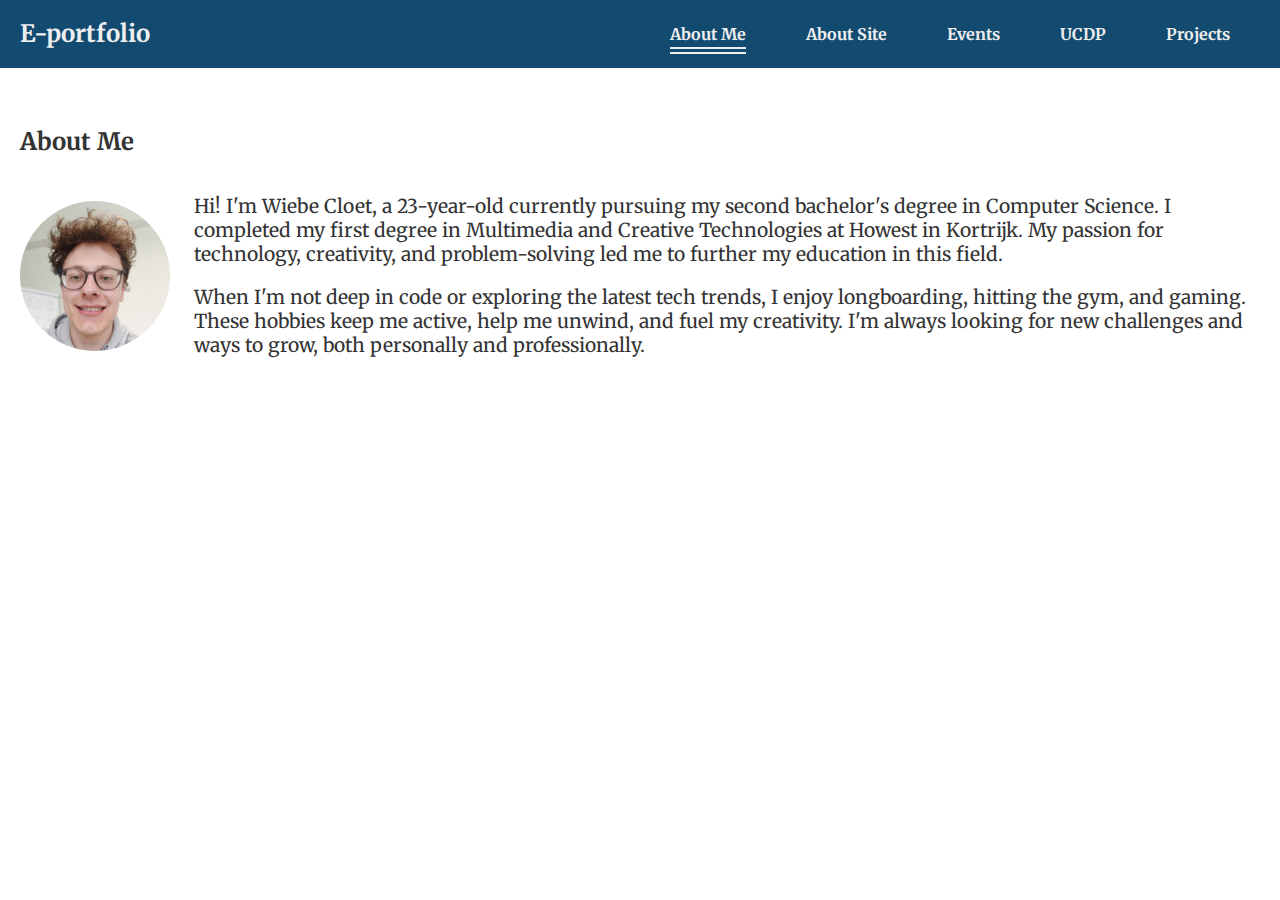
<file: about-me.html>
<!DOCTYPE html>
<html lang="en">
<head>
    <meta charset="UTF-8">
    <meta name="viewport" content="width=device-width, initial-scale=1.0">
    <title>E-portfolio</title>
    <link rel="stylesheet" href="css/normalize.css" />
    <link rel="stylesheet" href="css/screen.css" />
    <link rel="preconnect" href="https://fonts.googleapis.com">
    <link rel="preconnect" href="https://fonts.gstatic.com" crossorigin>
    <link href="https://fonts.googleapis.com/css2?family=Bebas+Neue&display=swap" rel="stylesheet">
    <link rel="preconnect" href="https://fonts.googleapis.com">
    <link rel="preconnect" href="https://fonts.gstatic.com" crossorigin>
    <link href="https://fonts.googleapis.com/css2?family=Bebas+Neue&family=Merriweather:ital,wght@0,300;0,400;0,700;0,900;1,300;1,400;1,700;1,900&display=swap" rel="stylesheet">
</head>
<body>
    <header>
        <div class="header-container">
            <h1 class="site-title">E-portfolio</h1>
            <nav>
                <ul>
                    <li><a href="about-me.html" class="active">About Me</a></li>
                    <li><a href="about-site.html">About Site</a></li>
                    <li><a href="events.html">Events</a></li>
                    <li><a href="ucdp.html">UCDP</a></li>
                    <li><a href="projects.html">Projects</a></li>
                </ul>
            </nav>
        </div>
    </header>
    <main>
        <div class="o-container">
            <section id="about-me">
                <h2>About Me</h2>
                <div class="c-about">
                    <img src="imgs/pfp.jpg" alt="Wiebe Cloet" class="c-about__image" />
                    <div class="c-card__text">
                        <p>Hi! I'm Wiebe Cloet, a 23-year-old currently pursuing my second bachelor's degree in Computer Science. I completed my first degree in Multimedia and Creative Technologies at Howest in Kortrijk. My passion for technology, creativity, and problem-solving led me to further my education in this field.</p>
                        <p>When I'm not deep in code or exploring the latest tech trends, I enjoy longboarding, hitting the gym, and gaming. These hobbies keep me active, help me unwind, and fuel my creativity. I'm always looking for new challenges and ways to grow, both personally and professionally.</p>
                    </div>
                </div>
                
            </section>
        </div>
    </main>
</body>
</html>
</file>
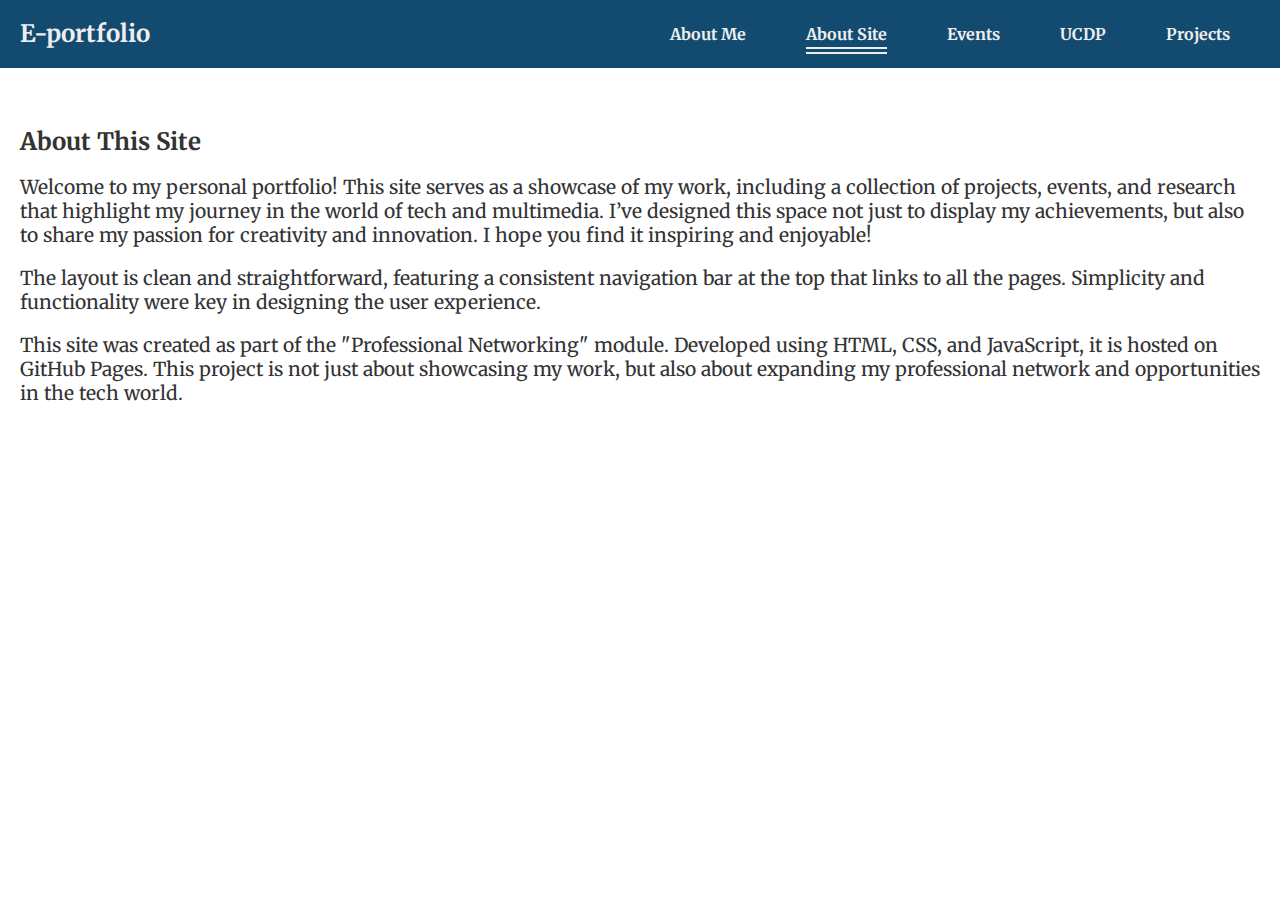
<file: about-site.html>
<!DOCTYPE html>
<html lang="en">
  <head>
    <meta charset="UTF-8" />
    <meta name="viewport" content="width=device-width, initial-scale=1.0" />
    <title>E-portfolio</title>
    <link rel="stylesheet" href="css/normalize.css" />
    <link rel="stylesheet" href="css/screen.css" />
    <link rel="preconnect" href="https://fonts.googleapis.com" />
    <link rel="preconnect" href="https://fonts.gstatic.com" crossorigin />
    <link
      href="https://fonts.googleapis.com/css2?family=Bebas+Neue&display=swap"
      rel="stylesheet"
    />
    <link rel="preconnect" href="https://fonts.googleapis.com" />
    <link rel="preconnect" href="https://fonts.gstatic.com" crossorigin />
    <link
      href="https://fonts.googleapis.com/css2?family=Bebas+Neue&family=Merriweather:ital,wght@0,300;0,400;0,700;0,900;1,300;1,400;1,700;1,900&display=swap"
      rel="stylesheet"
    />
  </head>
  <body>
    <header>
      <div class="header-container">
        <h1 class="site-title">E-portfolio</h1>
        <nav>
          <ul>
            <li><a href="about-me.html">About Me</a></li>
            <li><a href="about-site.html" class="active">About Site</a></li>
            <li><a href="events.html">Events</a></li>
            <li><a href="ucdp.html">UCDP</a></li>
            <li><a href="projects.html">Projects</a></li>
          </ul>
        </nav>
      </div>
    </header>

    <main>
      <div class="o-container">
        <section id="about-site">
          <h2>About This Site</h2>
          <div class="c-card__text">
            <p>
              Welcome to my personal portfolio! This site serves as a showcase
              of my work, including a collection of projects, events, and
              research that highlight my journey in the world of tech and
              multimedia. I’ve designed this space not just to display my
              achievements, but also to share my passion for creativity and
              innovation. I hope you find it inspiring and enjoyable!
            </p>
            <p>
              The layout is clean and straightforward, featuring a consistent
              navigation bar at the top that links to all the pages. Simplicity
              and functionality were key in designing the user experience.
            </p>
            <p>
              This site was created as part of the "Professional Networking"
              module. Developed using HTML, CSS, and JavaScript, it is hosted on
              GitHub Pages. This project is not just about showcasing my work,
              but also about expanding my professional network and opportunities
              in the tech world.
            </p>
          </div>
        </section>
      </div>
    </main>
  </body>
</html>
</file>
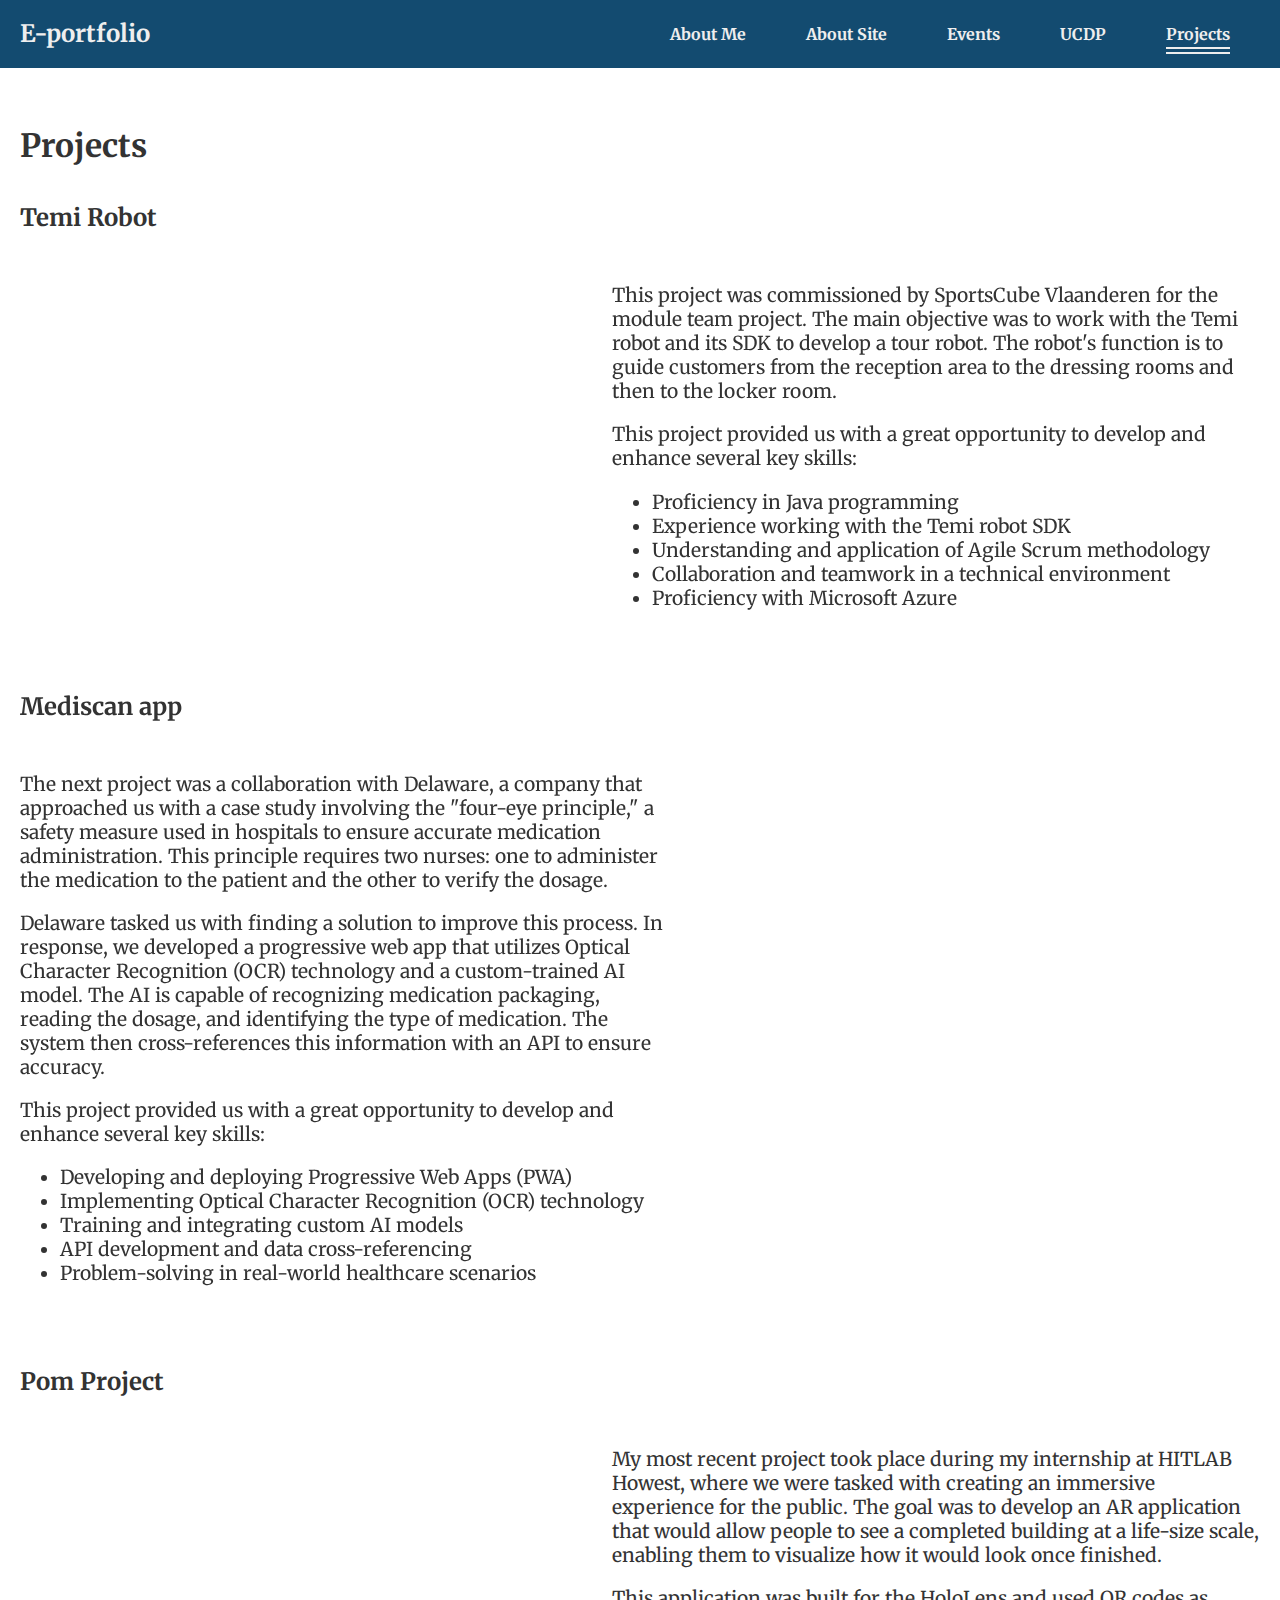
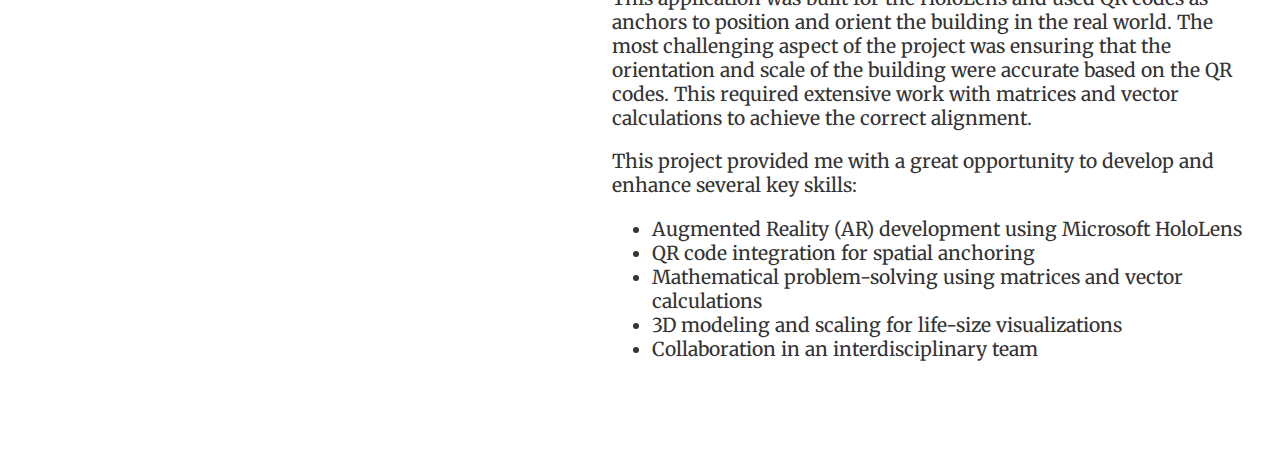
<file: projects.html>
<!DOCTYPE html>
<html lang="en">
  <head>
    <meta charset="UTF-8" />
    <meta name="viewport" content="width=device-width, initial-scale=1.0" />
    <title>E-portfolio</title>
    <link rel="stylesheet" href="css/normalize.css" />
    <link rel="stylesheet" href="css/screen.css" />
    <link rel="preconnect" href="https://fonts.googleapis.com" />
    <link rel="preconnect" href="https://fonts.gstatic.com" crossorigin />
    <link
      href="https://fonts.googleapis.com/css2?family=Bebas+Neue&display=swap"
      rel="stylesheet"
    />
    <link rel="preconnect" href="https://fonts.googleapis.com" />
    <link rel="preconnect" href="https://fonts.gstatic.com" crossorigin />
    <link
      href="https://fonts.googleapis.com/css2?family=Bebas+Neue&family=Merriweather:ital,wght@0,300;0,400;0,700;0,900;1,300;1,400;1,700;1,900&display=swap"
      rel="stylesheet"
    />
  </head>
  <body>
    <header>
      <div class="header-container">
        <h1 class="site-title">E-portfolio</h1>
        <nav>
          <ul>
            <li><a href="about-me.html">About Me</a></li>
            <li><a href="about-site.html">About Site</a></li>
            <li><a href="events.html">Events</a></li>
            <li><a href="ucdp.html">UCDP</a></li>
            <li><a href="projects.html" class="active">Projects</a></li>
          </ul>
        </nav>
      </div>
    </header>
    <main>
      <div class="o-container">
        <section id="projects">
          <h1>Projects</h1>

          <h2>Temi Robot</h2>
          <div class="c-card">
            <div class="c-card__vid">
              <iframe
                width="560"
                height="315"
                src="https://www.youtube.com/embed/wqCBZaaTyvc"
                frameborder="0"
                allow="accelerometer; autoplay; clipboard-write; encrypted-media; gyroscope; picture-in-picture"
                allowfullscreen
                muted
              ></iframe>
            </div>
            <div class="c-card__text">
              <p>
                This project was commissioned by SportsCube Vlaanderen for the
                module team project. The main objective was to work with the
                Temi robot and its SDK to develop a tour robot. The robot's
                function is to guide customers from the reception area to the
                dressing rooms and then to the locker room.
              </p>

              <p>
                This project provided us with a great opportunity to develop and
                enhance several key skills:
              </p>

              <ul>
                <li>Proficiency in Java programming</li>
                <li>Experience working with the Temi robot SDK</li>
                <li>
                  Understanding and application of Agile Scrum methodology
                </li>
                <li>Collaboration and teamwork in a technical environment</li>
                <li>Proficiency with Microsoft Azure</li>
              </ul>
            </div>
          </div>

          <h2>Mediscan app</h2>
          <div class="c-card">
            <div class="c-card__text">
              <p>
                The next project was a collaboration with Delaware, a company
                that approached us with a case study involving the "four-eye
                principle," a safety measure used in hospitals to ensure
                accurate medication administration. This principle requires two
                nurses: one to administer the medication to the patient and the
                other to verify the dosage.
              </p>

              <p>
                Delaware tasked us with finding a solution to improve this
                process. In response, we developed a progressive web app that
                utilizes Optical Character Recognition (OCR) technology and a
                custom-trained AI model. The AI is capable of recognizing
                medication packaging, reading the dosage, and identifying the
                type of medication. The system then cross-references this
                information with an API to ensure accuracy.
              </p>

              <p>
                This project provided us with a great opportunity to develop and
                enhance several key skills:
              </p>

              <ul>
                <li>Developing and deploying Progressive Web Apps (PWA)</li>
                <li>
                  Implementing Optical Character Recognition (OCR) technology
                </li>
                <li>Training and integrating custom AI models</li>
                <li>API development and data cross-referencing</li>
                <li>Problem-solving in real-world healthcare scenarios</li>
              </ul>
            </div>
            <div class="c-card__vid">
              <iframe
                width="560"
                height="315"
                src="https://www.youtube.com/embed/IIF8k1iQgKU"
                frameborder="0"
                allow="accelerometer; autoplay; clipboard-write; encrypted-media; gyroscope; picture-in-picture"
                allowfullscreen
                muted
              ></iframe>
            </div>
          </div>

          <h2>Pom Project</h2>
          <div class="c-card">
            <div class="c-card__vid">
              <iframe
                width="560"
                height="315"
                src="https://www.youtube.com/embed/-zuL98sHPFE"
                frameborder="0"
                allow="accelerometer; autoplay; clipboard-write; encrypted-media; gyroscope; picture-in-picture"
                allowfullscreen
                muted
              ></iframe>
            </div>
            <div class="c-card__text">
              <p>
                My most recent project took place during my internship at HITLAB
                Howest, where we were tasked with creating an immersive
                experience for the public. The goal was to develop an AR
                application that would allow people to see a completed building
                at a life-size scale, enabling them to visualize how it would
                look once finished.
              </p>

              <p>
                This application was built for the HoloLens and used QR codes as
                anchors to position and orient the building in the real world.
                The most challenging aspect of the project was ensuring that the
                orientation and scale of the building were accurate based on the
                QR codes. This required extensive work with matrices and vector
                calculations to achieve the correct alignment.
              </p>

              <p>
                This project provided me with a great opportunity to develop and
                enhance several key skills:
              </p>

              <ul>
                <li>
                  Augmented Reality (AR) development using Microsoft HoloLens
                </li>
                <li>QR code integration for spatial anchoring</li>
                <li>
                  Mathematical problem-solving using matrices and vector
                  calculations
                </li>
                <li>3D modeling and scaling for life-size visualizations</li>
                <li>Collaboration in an interdisciplinary team</li>
              </ul>
            </div>
          </div>
        </section>
      </div>
    </main>
  </body>
</html>
</file>
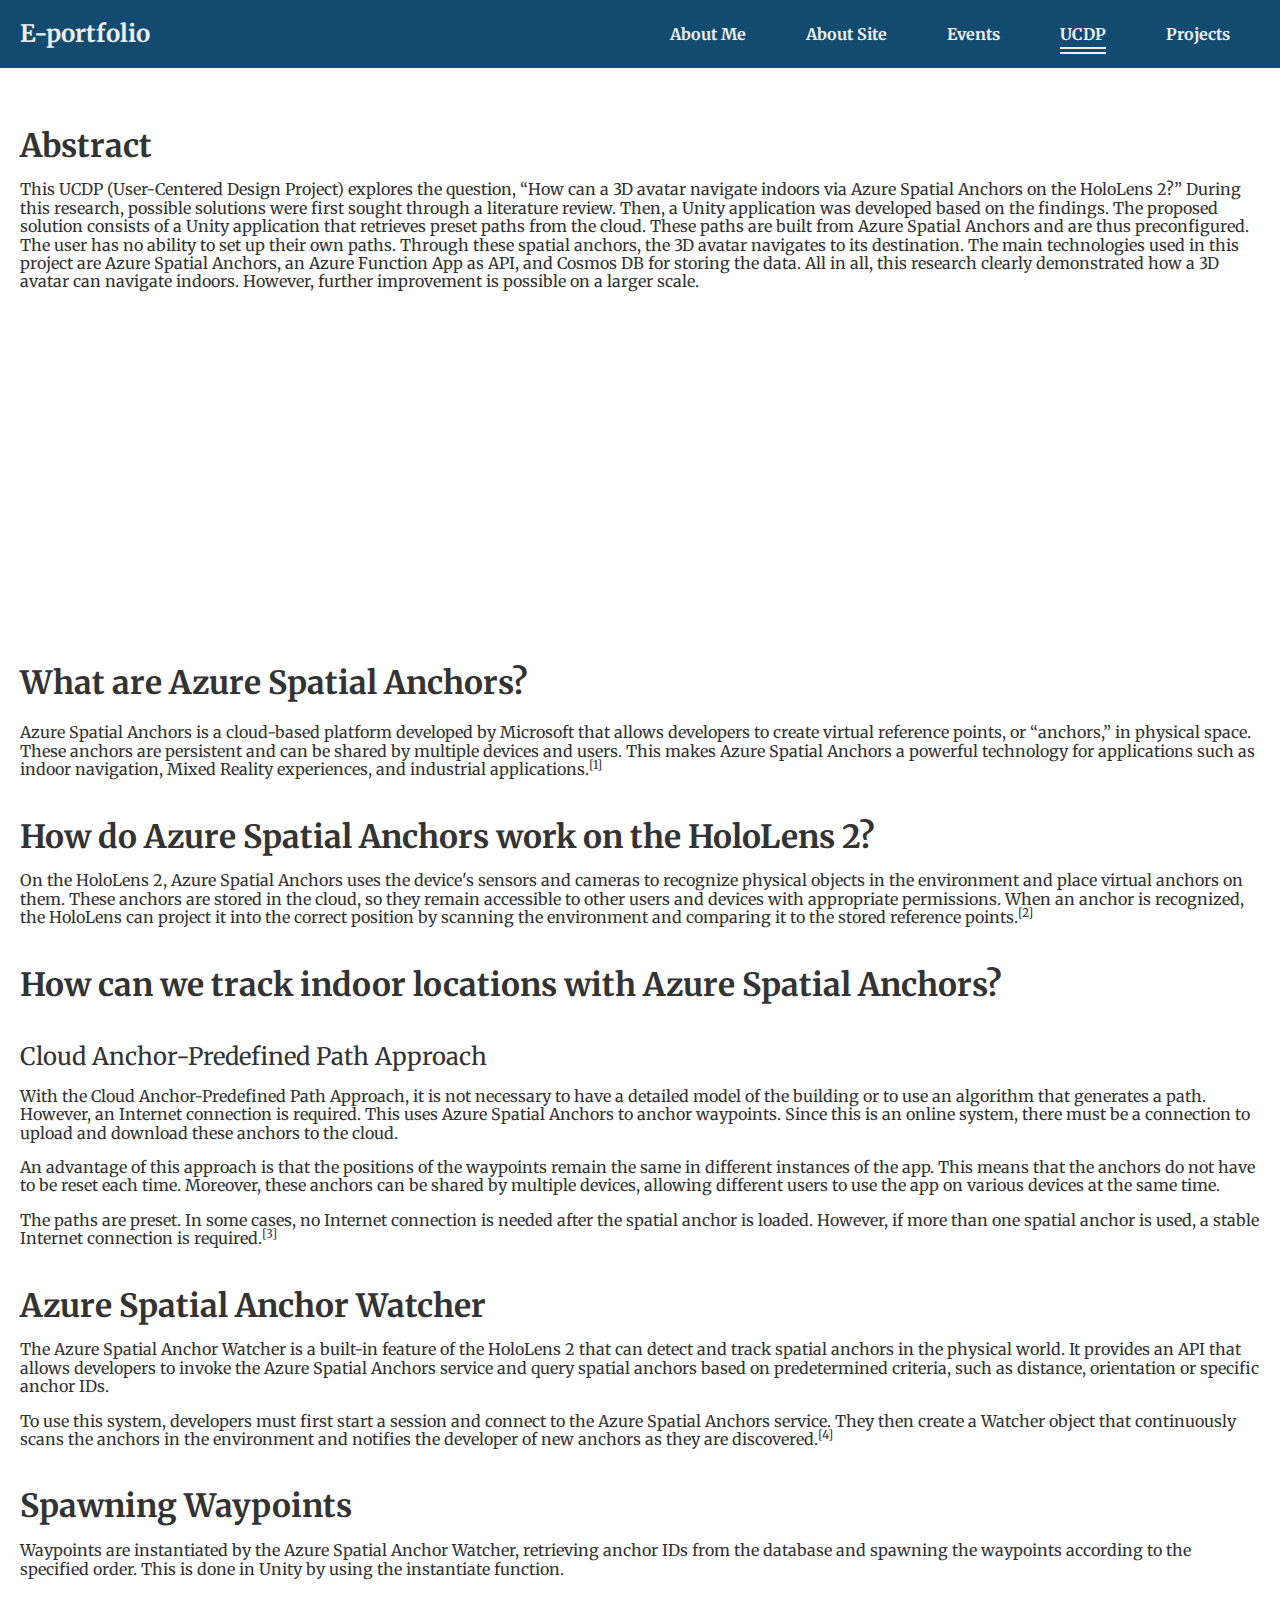
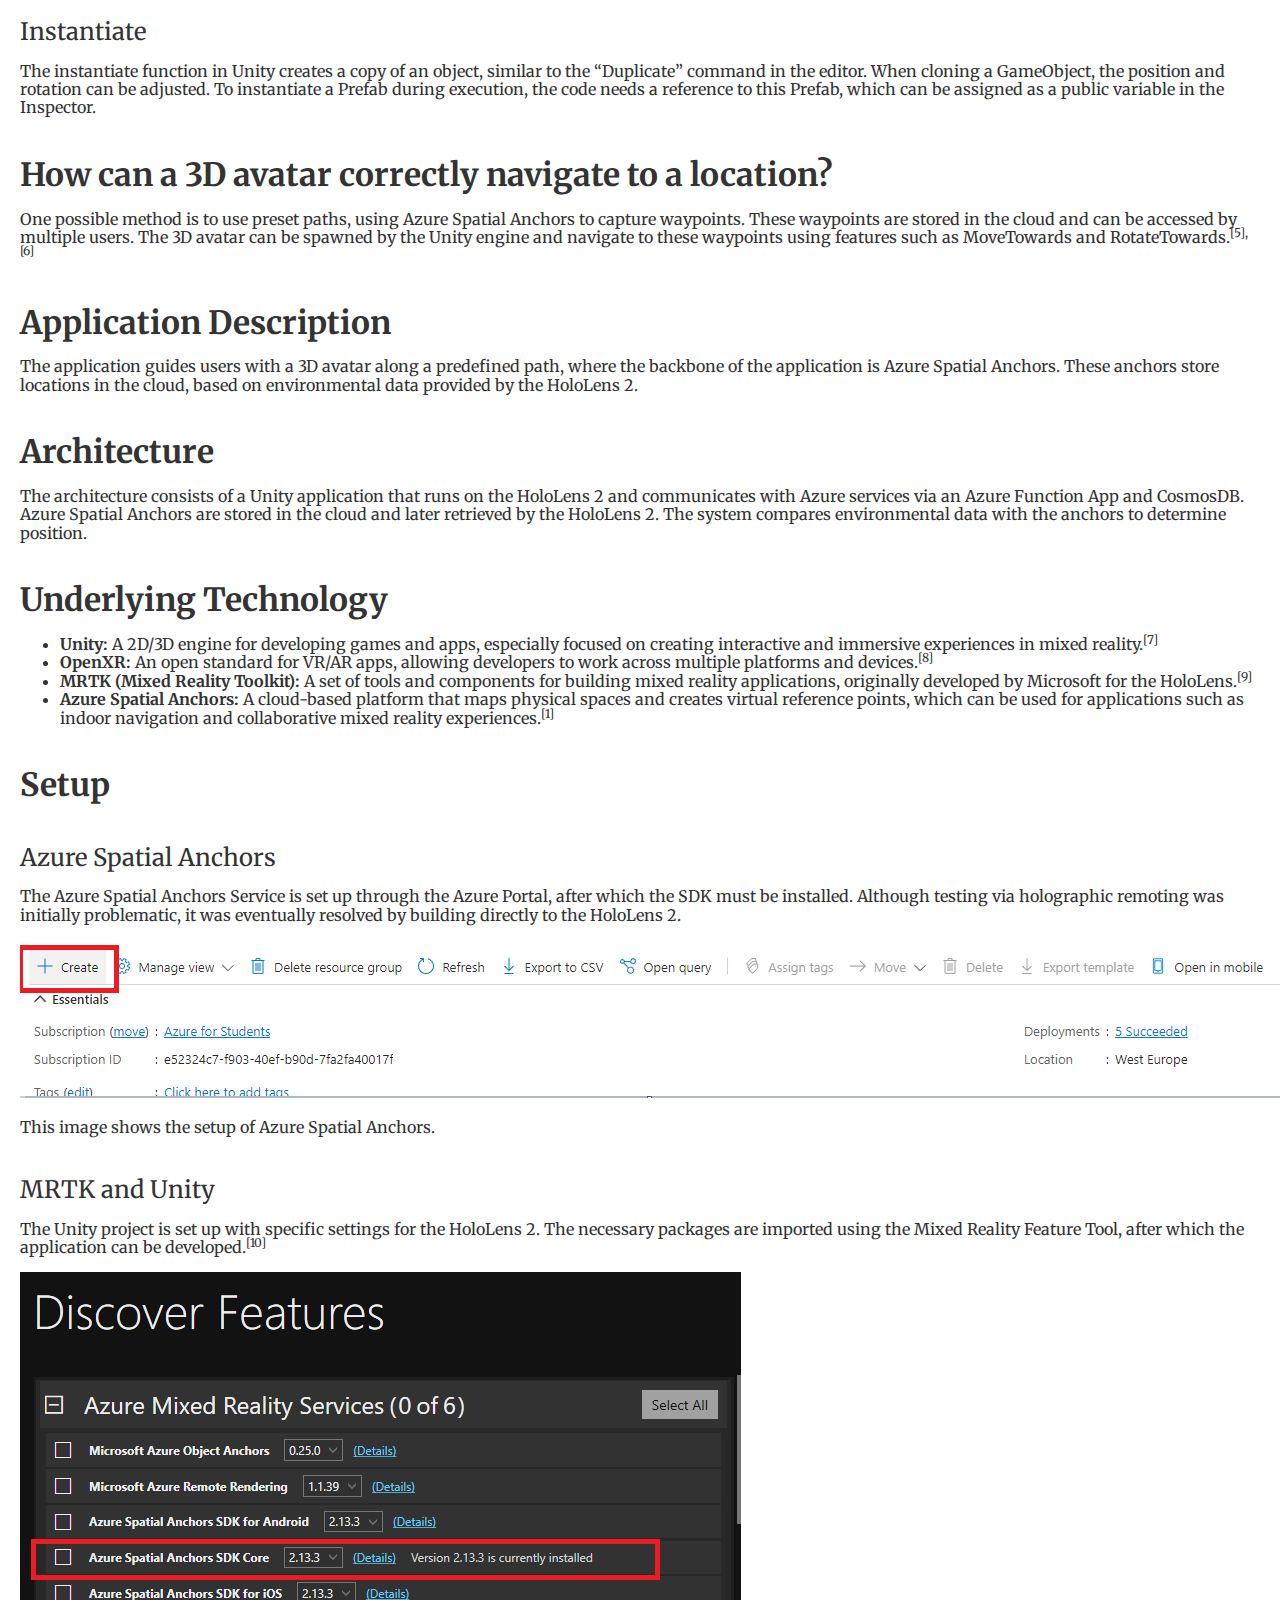
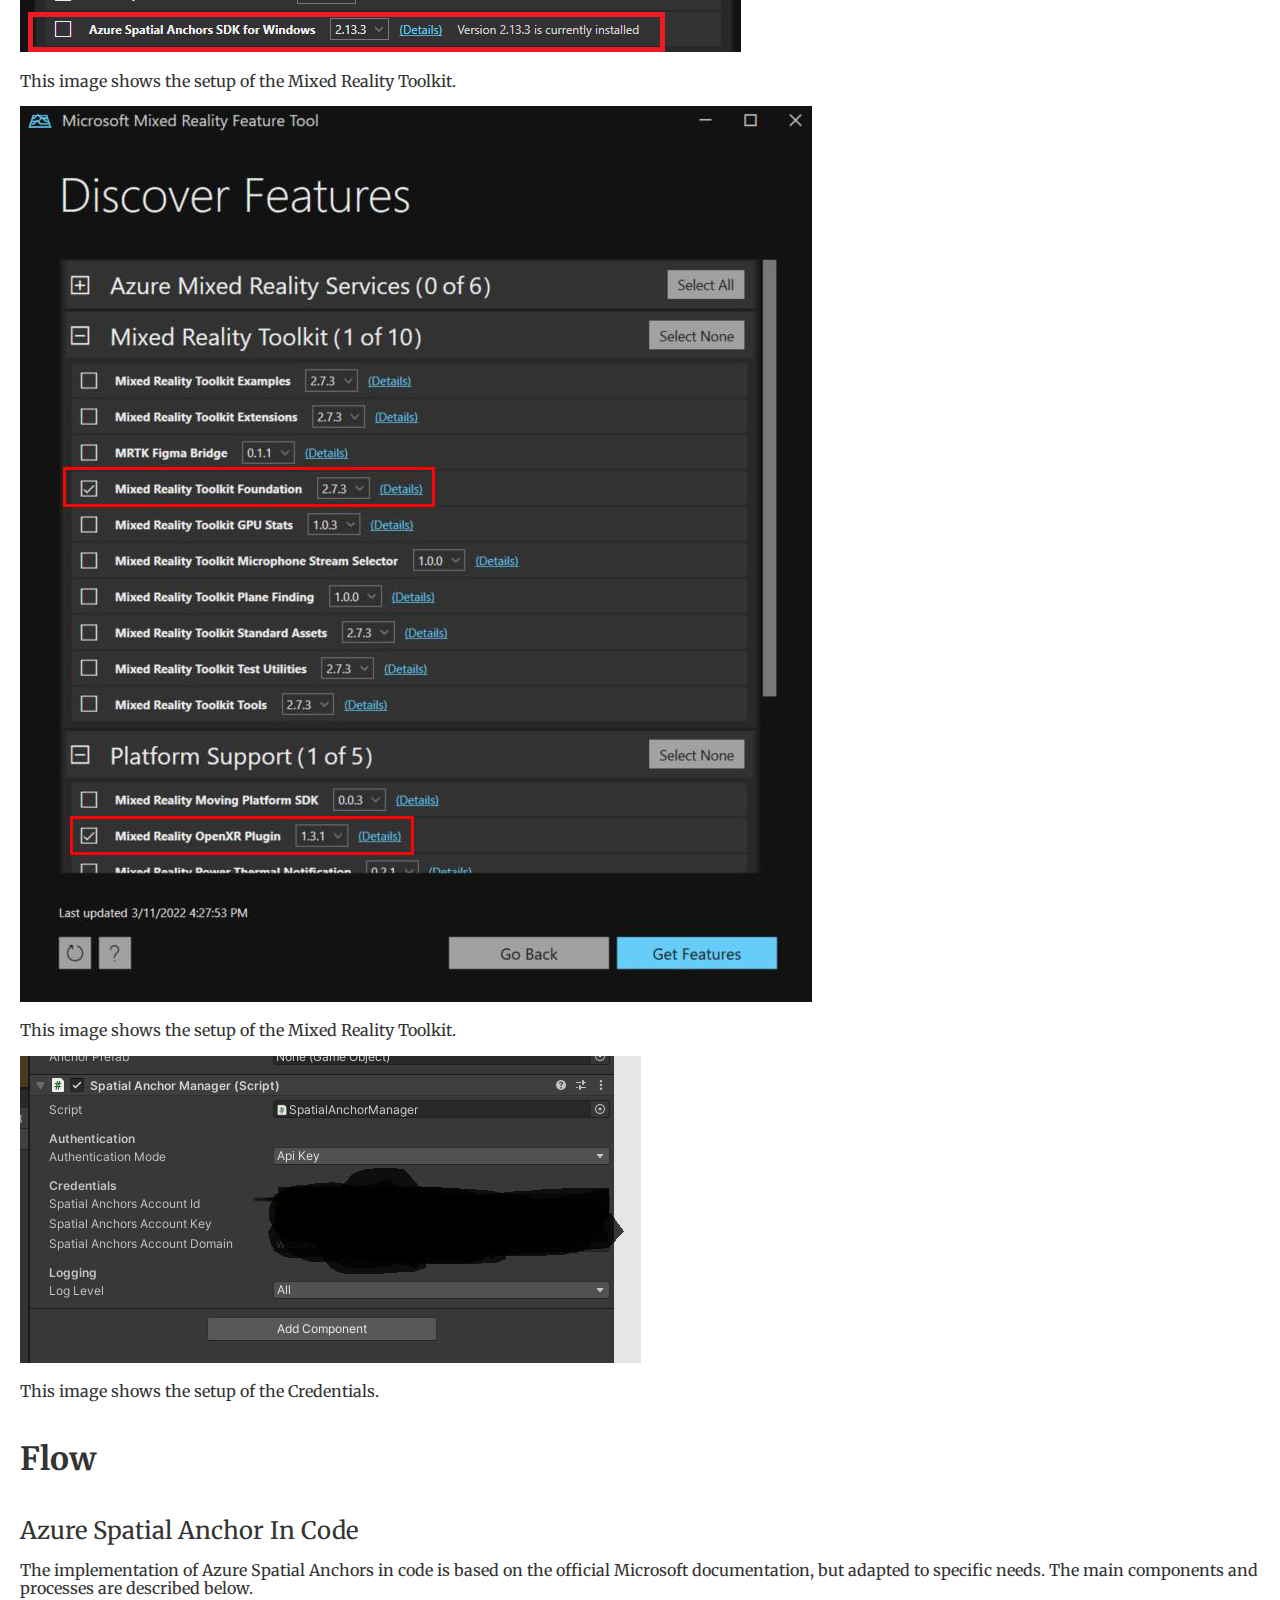
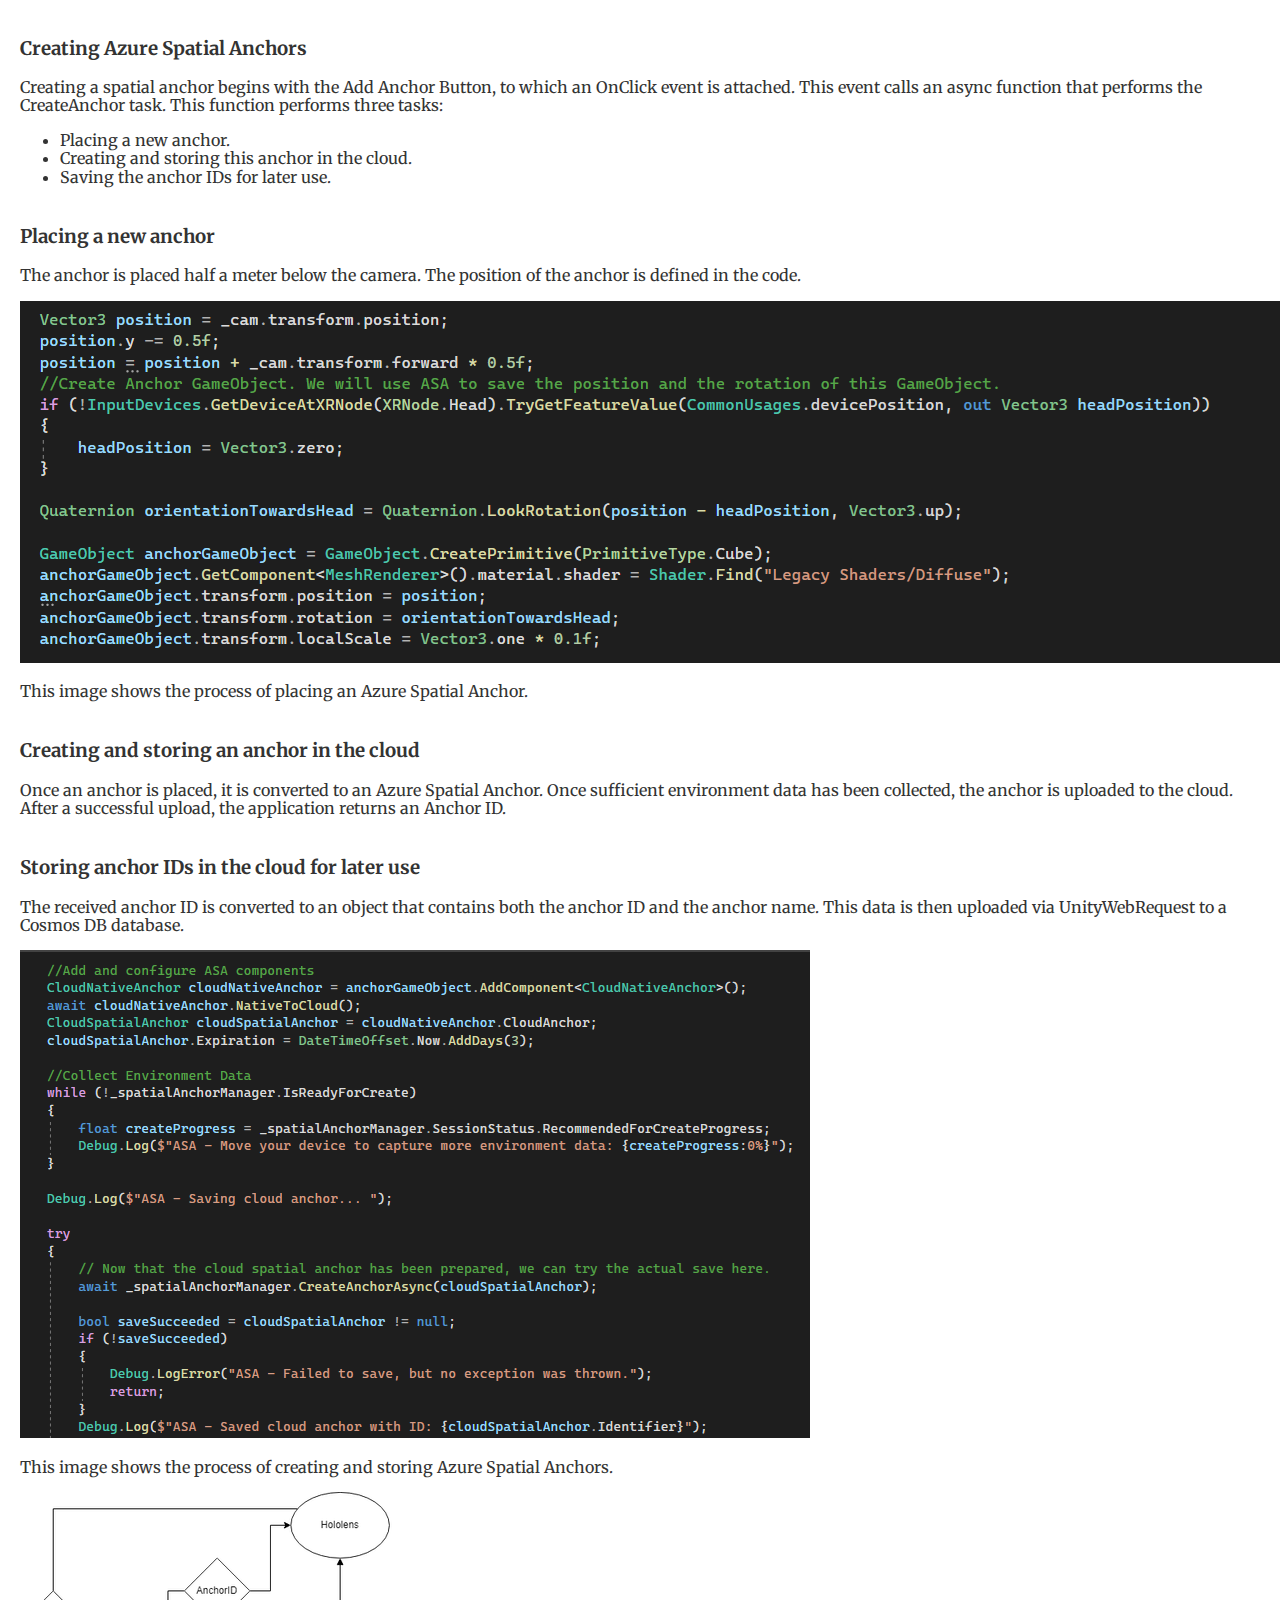
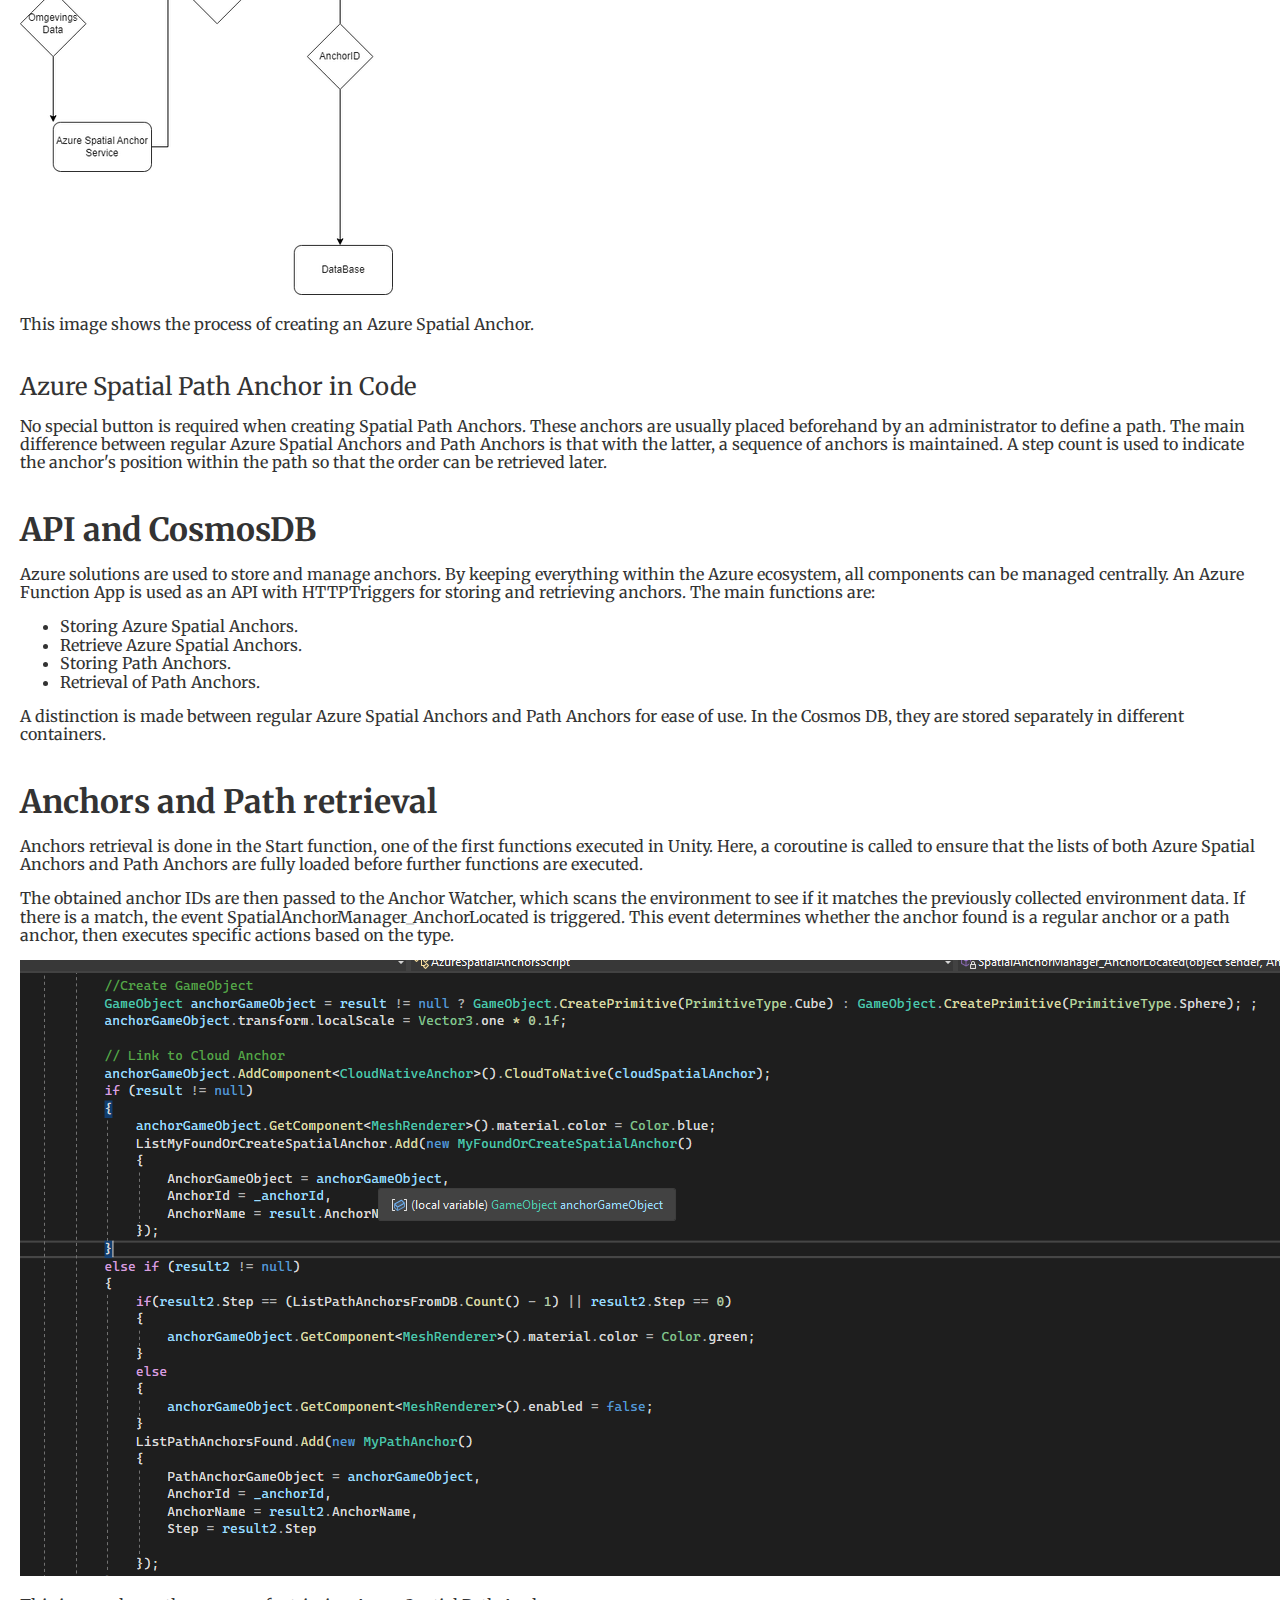
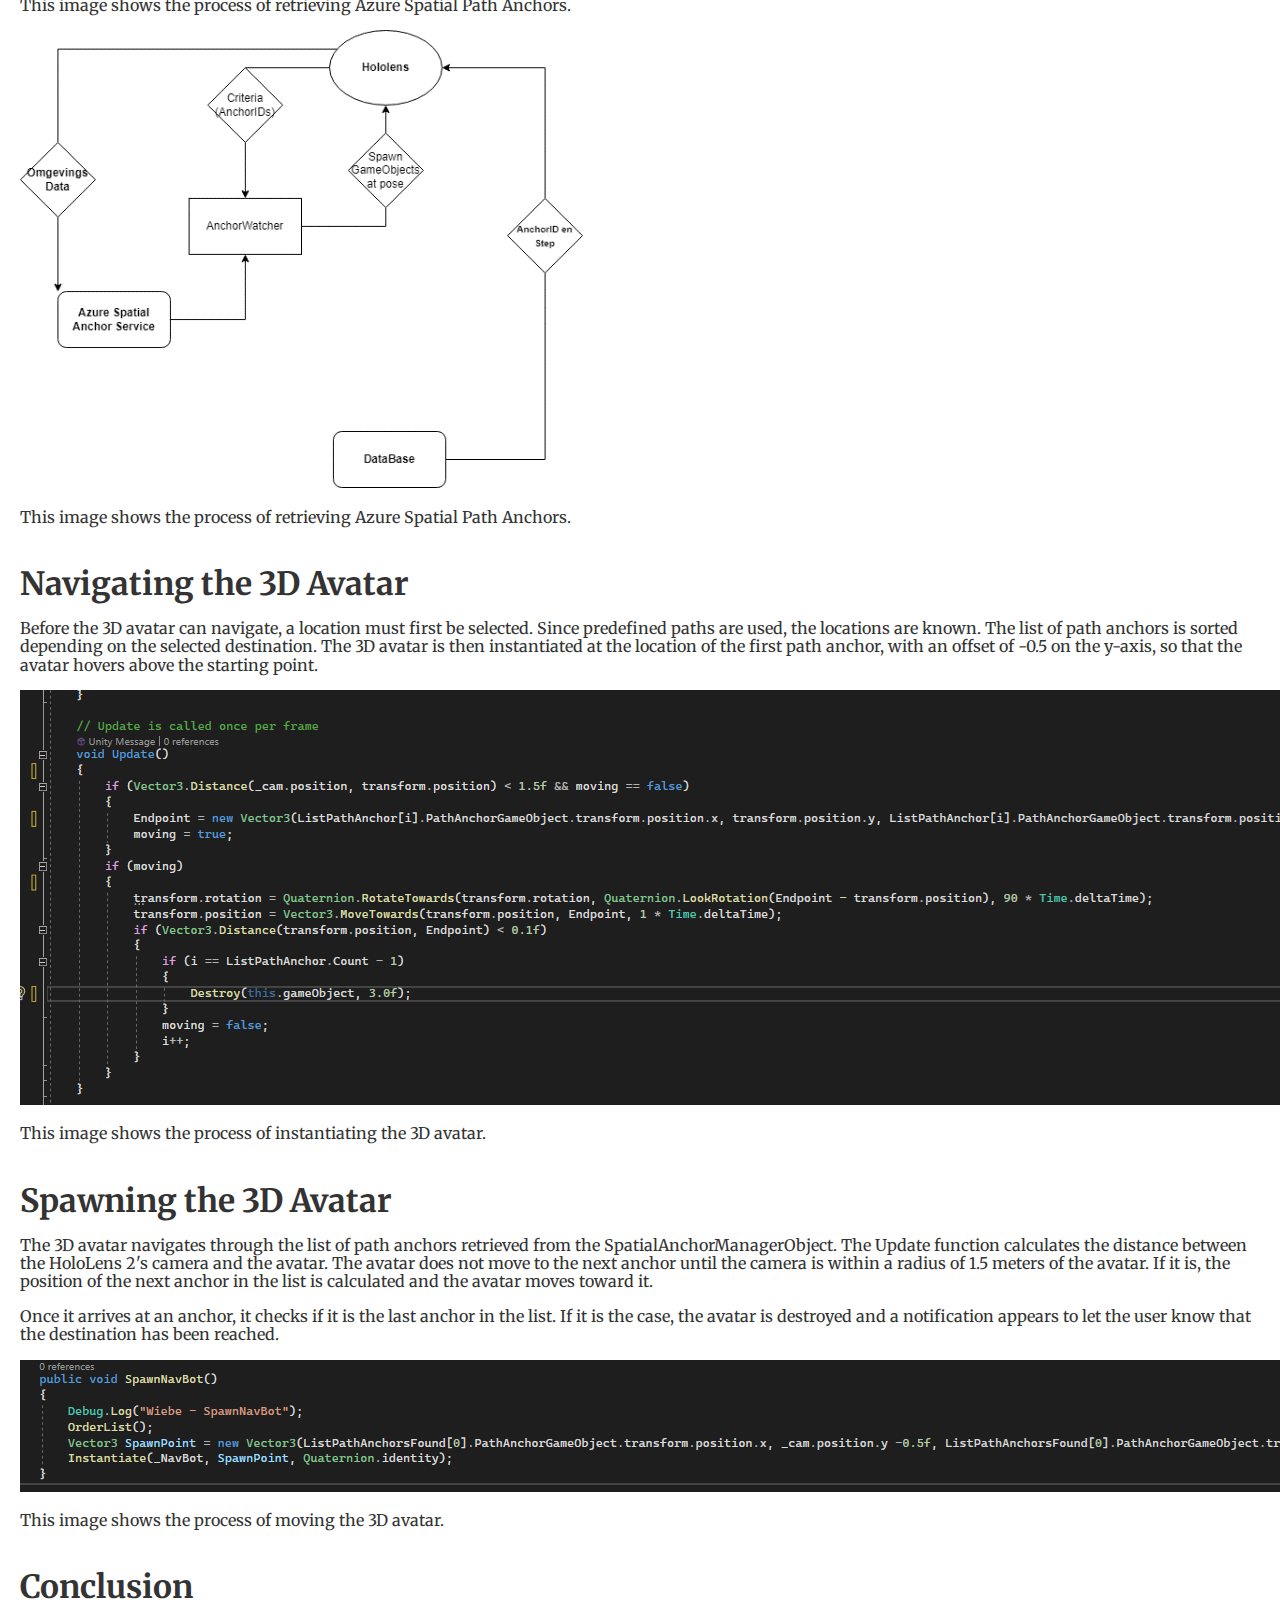
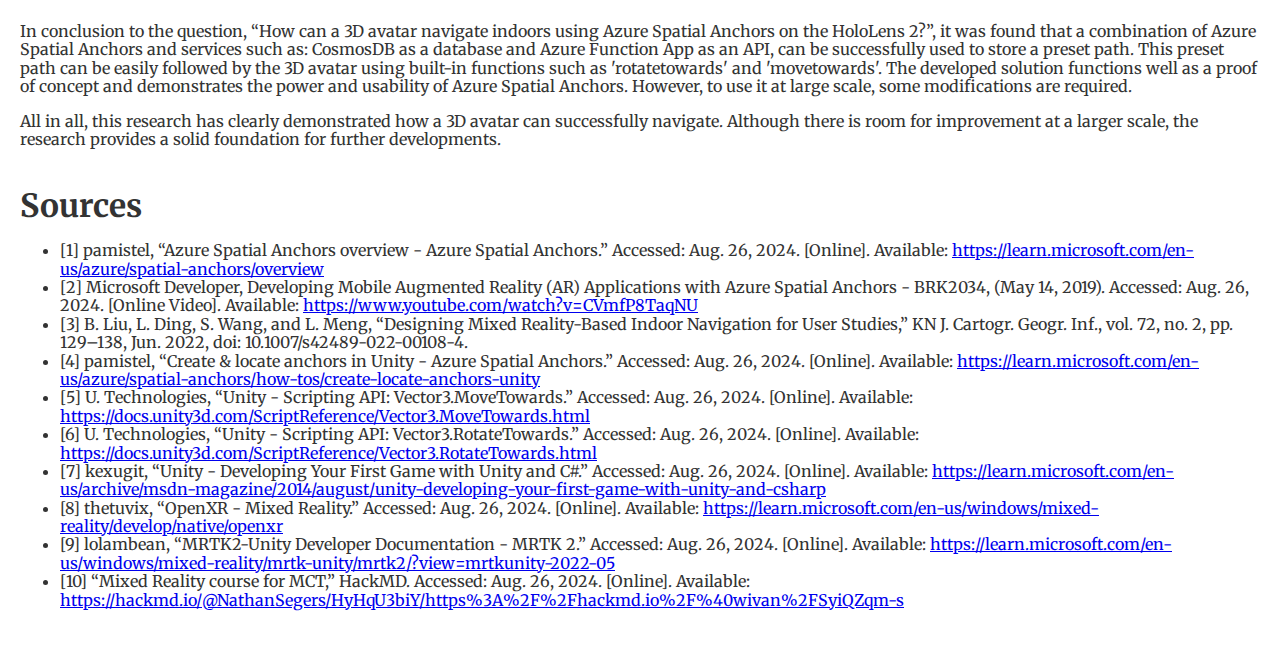
<file: ucdp.html>
<!DOCTYPE html>
<html lang="en">
  <head>
    <meta charset="UTF-8" />
    <meta name="viewport" content="width=device-width, initial-scale=1.0" />
    <title>E-portfolio</title>
    <link rel="stylesheet" href="css/normalize.css" />
    <link rel="stylesheet" href="css/screen.css" />
    <link rel="preconnect" href="https://fonts.googleapis.com" />
    <link rel="preconnect" href="https://fonts.gstatic.com" crossorigin />
    <link
      href="https://fonts.googleapis.com/css2?family=Bebas+Neue&display=swap"
      rel="stylesheet"
    />
    <link rel="preconnect" href="https://fonts.googleapis.com" />
    <link rel="preconnect" href="https://fonts.gstatic.com" crossorigin />
    <link
      href="https://fonts.googleapis.com/css2?family=Bebas+Neue&family=Merriweather:ital,wght@0,300;0,400;0,700;0,900;1,300;1,400;1,700;1,900&display=swap"
      rel="stylesheet"
    />
  </head>
  <body>
    <header>
      <div class="header-container">
        <h1 class="site-title">E-portfolio</h1>
        <nav>
          <ul>
            <li><a href="about-me.html">About Me</a></li>
            <li><a href="about-site.html">About Site</a></li>
            <li><a href="events.html">Events</a></li>
            <li><a href="ucdp.html" class="active">UCDP</a></li>
            <li><a href="projects.html">Projects</a></li>
          </ul>
        </nav>
      </div>
    </header>

    <main>
      <div class="o-container__ucdp">
        <section id="abstract">
          <h1 class="c-ucdp__title">Abstract</h1>
          <p class="c-ucdp__text">
            This UCDP (User-Centered Design Project) explores the question, “How
            can a 3D avatar navigate indoors via Azure Spatial Anchors on the
            HoloLens 2?” During this research, possible solutions were first
            sought through a literature review. Then, a Unity application was
            developed based on the findings. The proposed solution consists of a
            Unity application that retrieves preset paths from the cloud. These
            paths are built from Azure Spatial Anchors and are thus
            preconfigured. The user has no ability to set up their own paths.
            Through these spatial anchors, the 3D avatar navigates to its
            destination. The main technologies used in this project are Azure
            Spatial Anchors, an Azure Function App as API, and Cosmos DB for
            storing the data. All in all, this research clearly demonstrated how
            a 3D avatar can navigate indoors. However, further improvement is
            possible on a larger scale.
          </p>
          <div class="c-card__vid">
            <iframe
              width="560"
              height="315"
              src="https://www.youtube.com/embed/IsPZr0lXJTw"
              frameborder="0"
              allow="accelerometer; autoplay; clipboard-write; encrypted-media; gyroscope; picture-in-picture"
              allowfullscreen
              muted
            ></iframe>
          </div>
        </section>

        <section id="azure-spatial-anchors">
          <h1>What are Azure Spatial Anchors?</h1>
          <p>
            Azure Spatial Anchors is a cloud-based platform developed by
            Microsoft that allows developers to create virtual reference points,
            or “anchors,” in physical space. These anchors are persistent and
            can be shared by multiple devices and users. This makes Azure
            Spatial Anchors a powerful technology for applications such as
            indoor navigation, Mixed Reality experiences, and industrial
            applications.<sup>[1]</sup>
          </p>
        </section>

        <section id="how-anchors-work">
          <h1 class="c-ucdp__title">How do Azure Spatial Anchors work on the HoloLens 2?</h1>
          <p>
            On the HoloLens 2, Azure Spatial Anchors uses the device's sensors
            and cameras to recognize physical objects in the environment and
            place virtual anchors on them. These anchors are stored in the
            cloud, so they remain accessible to other users and devices with
            appropriate permissions. When an anchor is recognized, the HoloLens
            can project it into the correct position by scanning the environment
            and comparing it to the stored reference points.<sup>[2]</sup>
          </p>
        </section>

        <section id="tracking-indoor-locations">
          <h1 class="c-ucdp__title">How can we track indoor locations with Azure Spatial Anchors?</h1>
          <h2 class="c-ucdp__title__smaller">Cloud Anchor-Predefined Path Approach</h2>
          <p>
            With the Cloud Anchor-Predefined Path Approach, it is not necessary
            to have a detailed model of the building or to use an algorithm that
            generates a path. However, an Internet connection is required. This
            uses Azure Spatial Anchors to anchor waypoints. Since this is an
            online system, there must be a connection to upload and download
            these anchors to the cloud.
          </p>
          <p>
            An advantage of this approach is that the positions of the waypoints
            remain the same in different instances of the app. This means that
            the anchors do not have to be reset each time. Moreover, these
            anchors can be shared by multiple devices, allowing different users
            to use the app on various devices at the same time.
          </p>
          <p>
            The paths are preset. In some cases, no Internet connection is
            needed after the spatial anchor is loaded. However, if more than one
            spatial anchor is used, a stable Internet connection is
            required.<sup>[3]</sup>
          </p>
        </section>

        <section id="azure-spatial-anchor-watcher">
          <h1 class="c-ucdp__title">Azure Spatial Anchor Watcher</h1>
          <p>
            The Azure Spatial Anchor Watcher is a built-in feature of the
            HoloLens 2 that can detect and track spatial anchors in the physical
            world. It provides an API that allows developers to invoke the Azure
            Spatial Anchors service and query spatial anchors based on
            predetermined criteria, such as distance, orientation or specific
            anchor IDs.
          </p>
          <p>
            To use this system, developers must first start a session and
            connect to the Azure Spatial Anchors service. They then create a
            Watcher object that continuously scans the anchors in the
            environment and notifies the developer of new anchors as they are
            discovered.<sup>[4]</sup>
          </p>
        </section>

        <section id="spawning-waypoints">
          <h1 class="c-ucdp__title">Spawning Waypoints</h1>
          <p>
            Waypoints are instantiated by the Azure Spatial Anchor Watcher,
            retrieving anchor IDs from the database and spawning the waypoints
            according to the specified order. This is done in Unity by using the
            instantiate function.
          </p>
          <h2 class="c-ucdp__title__smaller">Instantiate</h2>
          <p>
            The instantiate function in Unity creates a copy of an object,
            similar to the “Duplicate” command in the editor. When cloning a
            GameObject, the position and rotation can be adjusted. To
            instantiate a Prefab during execution, the code needs a reference to
            this Prefab, which can be assigned as a public variable in the
            Inspector.
          </p>
        </section>

        <section id="how-nav">
          <h1 class="c-ucdp__title">How can a 3D avatar correctly navigate to a location?</h1>
          <p>
            One possible method is to use preset paths, using Azure Spatial
            Anchors to capture waypoints. These waypoints are stored in the
            cloud and can be accessed by multiple users. The 3D avatar can be
            spawned by the Unity engine and navigate to these waypoints using
            features such as MoveTowards and RotateTowards.<sup>[5], [6]</sup>
          </p>
        </section>

        <section id="application-description">
          <h1 class="c-ucdp__title">Application Description</h1>
          <p>
            The application guides users with a 3D avatar along a predefined
            path, where the backbone of the application is Azure Spatial
            Anchors. These anchors store locations in the cloud, based on
            environmental data provided by the HoloLens 2.
          </p>
        </section>

        <section id="architecture">
          <h1 class="c-ucdp__title">Architecture</h1>
          <p>
            The architecture consists of a Unity application that runs on the
            HoloLens 2 and communicates with Azure services via an Azure
            Function App and CosmosDB. Azure Spatial Anchors are stored in the
            cloud and later retrieved by the HoloLens 2. The system compares
            environmental data with the anchors to determine position.
          </p>
        </section>

        <section id="technologies">
          <h1 class="c-ucdp__title">Underlying Technology</h1>
          <ul>
            <li>
              <strong>Unity:</strong> A 2D/3D engine for developing games and
              apps, especially focused on creating interactive and immersive
              experiences in mixed reality.<sup>[7]</sup>
            </li>
            <li>
              <strong>OpenXR:</strong> An open standard for VR/AR apps, allowing
              developers to work across multiple platforms and devices.<sup
                >[8]</sup
              >
            </li>
            <li>
              <strong>MRTK (Mixed Reality Toolkit):</strong> A set of tools and
              components for building mixed reality applications, originally
              developed by Microsoft for the HoloLens.<sup>[9]</sup>
            </li>
            <li>
              <strong>Azure Spatial Anchors:</strong> A cloud-based platform
              that maps physical spaces and creates virtual reference points,
              which can be used for applications such as indoor navigation and
              collaborative mixed reality experiences.<sup>[1]</sup>
            </li>
          </ul>
        </section>

        <section id="setup">
          <h1 class="c-ucdp__title">Setup</h1>
          <h2 class="c-ucdp__title__smaller">Azure Spatial Anchors</h2>
          <p>
            The Azure Spatial Anchors Service is set up through the Azure
            Portal, after which the SDK must be installed. Although testing via
            holographic remoting was initially problematic, it was eventually
            resolved by building directly to the HoloLens 2.
          </p>
          <div class="image-container">
            <img
              src="imgs/AzureAnchorResource.png"
              alt="Azure Spatial Anchors"
              class="image-class"
            />
            <p class="image-description">
              This image shows the setup of Azure Spatial Anchors.
            </p>
          <h2 class="c-ucdp__title__smaller">MRTK and Unity</h2>
          <p>
            The Unity project is set up with specific settings for the HoloLens
            2. The necessary packages are imported using the Mixed Reality
            Feature Tool, after which the application can be developed.<sup
              >[10]</sup
            >
          </p>
          <div class="image-container">
            <img
              src="imgs/PackagesAzureSpatialAnchors.png"
              alt="MRTK Setup"
              class="image-class"
            />
            <p class="image-description">
              This image shows the setup of the Mixed Reality Toolkit.
            </p>

            <div class="image-container">
              <img
                src="imgs/Packages.png"
                alt="Unity Setup"
                class="image-class"
              />
              <p class="image-description">
                This image shows the setup of the Mixed Reality Toolkit.
              </p>
            </div>

            <div class="image-container">
              <img
                src="imgs/Credentials.png"
                alt="Unity Setup"
                class="image-class"
              />
              <p class="image-description">
                This image shows the setup of the Credentials.
              </p>
        </section>

        <section id="flow">
          <h1 class="c-ucdp__title">Flow</h1>
          <h2 class="c-ucdp__title__smaller">Azure Spatial Anchor In Code</h2>
          <p>
            The implementation of Azure Spatial Anchors in code is based on the
            official Microsoft documentation, but adapted to specific needs. The
            main components and processes are described below.
          </p>
          <h3>Creating Azure Spatial Anchors</h3>
          <p>
            Creating a spatial anchor begins with the Add Anchor Button, to
            which an OnClick event is attached. This event calls an async
            function that performs the CreateAnchor task. This function performs
            three tasks:
          </p>
          <ul>
            <li>Placing a new anchor.</li>
            <li>Creating and storing this anchor in the cloud.</li>
            <li>Saving the anchor IDs for later use.</li>
          </ul>
          <h3>Placing a new anchor</h3>
          <p>
            The anchor is placed half a meter below the camera. The position of
            the anchor is defined in the code.
          </p>
          <div class="image-container">
            <img
              src="imgs/CodePositionAnchor.png"
              alt="Code Position Anchor"
              class="image-class"
            />
            <p class="image-description">
              This image shows the process of placing an Azure Spatial Anchor.
            </p>
          <h3>Creating and storing an anchor in the cloud</h3>
          <p>
            Once an anchor is placed, it is converted to an Azure Spatial
            Anchor. Once sufficient environment data has been collected, the
            anchor is uploaded to the cloud. After a successful upload, the
            application returns an Anchor ID.
          </p>
          <h3>Storing anchor IDs in the cloud for later use</h3>
          <p>
            The received anchor ID is converted to an object that contains both
            the anchor ID and the anchor name. This data is then uploaded via
            UnityWebRequest to a Cosmos DB database.
          </p>
          <div class="image-container">
            <img
              src="imgs/CodeCreateAndSaveAnchor.png"
              alt="Code Create And Save Anchor"
              class="image-class"
            />
            <p class="image-description">
              This image shows the process of creating and storing Azure Spatial
              Anchors.
            </p>
          </div>

          <div class="image-container">
            <img
              src="imgs/SaveAnchors.png"
              alt="Save Anchor"
              class="image-class"
            />
            <p class="image-description">
              This image shows the process of creating an Azure Spatial Anchor.
            </p>
          <h2 class="c-ucdp__title__smaller">Azure Spatial Path Anchor in Code</h2>
          <p>
            No special button is required when creating Spatial Path Anchors.
            These anchors are usually placed beforehand by an administrator to
            define a path. The main difference between regular Azure Spatial
            Anchors and Path Anchors is that with the latter, a sequence of
            anchors is maintained. A step count is used to indicate the anchor's
            position within the path so that the order can be retrieved later.
          </p>
        </section>

        <section id="api-cosmosdb">
          <h1 class="c-ucdp__title">API and CosmosDB</h1>
          <p>
            Azure solutions are used to store and manage anchors. By keeping
            everything within the Azure ecosystem, all components can be managed
            centrally. An Azure Function App is used as an API with HTTPTriggers
            for storing and retrieving anchors. The main functions are:
          </p>
          <ul>
            <li>Storing Azure Spatial Anchors.</li>
            <li>Retrieve Azure Spatial Anchors.</li>
            <li>Storing Path Anchors.</li>
            <li>Retrieval of Path Anchors.</li>
          </ul>
          <p>
            A distinction is made between regular Azure Spatial Anchors and Path
            Anchors for ease of use. In the Cosmos DB, they are stored
            separately in different containers.
          </p>
        </section>

        <section id="anchors-path-retrieval">
          <h1 class="c-ucdp__title">Anchors and Path retrieval</h1>
          <p>
            Anchors retrieval is done in the Start function, one of the first
            functions executed in Unity. Here, a coroutine is called to ensure
            that the lists of both Azure Spatial Anchors and Path Anchors are
            fully loaded before further functions are executed.
          </p>
          <p>
            The obtained anchor IDs are then passed to the Anchor Watcher, which
            scans the environment to see if it matches the previously collected
            environment data. If there is a match, the event
            SpatialAnchorManager_AnchorLocated is triggered. This event
            determines whether the anchor found is a regular anchor or a path
            anchor, then executes specific actions based on the type.
          </p>
          <div class="image-container">
            <img
              src="imgs/InstantAnchor.png"
              alt="Instantiate Anchor"
              class="image-class"
            />
            <p class="image-description">
              This image shows the process of retrieving Azure Spatial Path
              Anchors.
            </p>
          <div class="image-container">
            <img
              src="imgs/RetrieveAnchors.png"
              alt="Flow Get Path Anchor"
              class="image-class"
            />
            <p class="image-description">
              This image shows the process of retrieving Azure Spatial Path
              Anchors.
            </p>
          </div>
        </section>
        <section id="navigating-avatar">
          <h1 class="c-ucdp__title">Navigating the 3D Avatar</h1>
          <p>
            Before the 3D avatar can navigate, a location must first be
            selected. Since predefined paths are used, the locations are known.
            The list of path anchors is sorted depending on the selected
            destination. The 3D avatar is then instantiated at the location of
            the first path anchor, with an offset of -0.5 on the y-axis, so that
            the avatar hovers above the starting point.
          </p>
          <div class="image-container">
            <img
              src="imgs/NavigateAvatar.png"
              alt="Flow Navigate Avatar"
              class="image-class"
            />
            <p class="image-description">
              This image shows the process of instantiating the 3D avatar.
            </p>
        </section>
        <section id="spawning-avatar">
          <h1 class="c-ucdp__title">Spawning the 3D Avatar</h1>
          <p>
            The 3D avatar navigates through the list of path anchors retrieved
            from the SpatialAnchorManagerObject. The Update function calculates
            the distance between the HoloLens 2's camera and the avatar. The
            avatar does not move to the next anchor until the camera is within a
            radius of 1.5 meters of the avatar. If it is, the position of the
            next anchor in the list is calculated and the avatar moves toward
            it.
          </p>
          <p>
            Once it arrives at an anchor, it checks if it is the last anchor in
            the list. If it is the case, the avatar is destroyed and a
            notification appears to let the user know that the destination has
            been reached.
          </p>

          <div class="image-container">
            <img
              src="imgs/SpawnAvatar.png"
              alt="Flow Move Avatar"
              class="image-class"
            />
            <p class="image-description">
              This image shows the process of moving the 3D avatar.
            </p>
        </section>
        <section id="conclusion">
          <h1 class="c-ucdp__title">Conclusion</h1>
          <p>
            In conclusion to the question, “How can a 3D avatar navigate indoors
            using Azure Spatial Anchors on the HoloLens 2?”, it was found that a
            combination of Azure Spatial Anchors and services such as: CosmosDB
            as a database and Azure Function App as an API, can be successfully
            used to store a preset path. This preset path can be easily followed
            by the 3D avatar using built-in functions such as 'rotatetowards'
            and 'movetowards'. The developed solution functions well as a proof
            of concept and demonstrates the power and usability of Azure Spatial
            Anchors. However, to use it at large scale, some modifications are
            required.
          </p>
          <p>
            All in all, this research has clearly demonstrated how a 3D avatar
            can successfully navigate. Although there is room for improvement at
            a larger scale, the research provides a solid foundation for further
            developments.
          </p>
        </section>
        <section id="sources">
          <h1 class="c-ucdp__title">Sources</h1>
          <ul>
            <li>
              [1] pamistel, “Azure Spatial Anchors overview - Azure Spatial
              Anchors.” Accessed: Aug. 26, 2024. [Online]. Available:
              <a
                href="https://learn.microsoft.com/en-us/azure/spatial-anchors/overview"
                >https://learn.microsoft.com/en-us/azure/spatial-anchors/overview</a
              >
            </li>
            <li>
              [2] Microsoft Developer, Developing Mobile Augmented Reality (AR)
              Applications with Azure Spatial Anchors - BRK2034, (May 14, 2019).
              Accessed: Aug. 26, 2024. [Online Video]. Available:
              <a href="https://www.youtube.com/watch?v=CVmfP8TaqNU"
                >https://www.youtube.com/watch?v=CVmfP8TaqNU</a
              >
            </li>
            <li>
              [3] B. Liu, L. Ding, S. Wang, and L. Meng, “Designing Mixed
              Reality-Based Indoor Navigation for User Studies,” KN J. Cartogr.
              Geogr. Inf., vol. 72, no. 2, pp. 129–138, Jun. 2022, doi:
              10.1007/s42489-022-00108-4.
            </li>
            <li>
              [4] pamistel, “Create & locate anchors in Unity - Azure Spatial
              Anchors.” Accessed: Aug. 26, 2024. [Online]. Available:
              <a
                href="https://learn.microsoft.com/en-us/azure/spatial-anchors/how-tos/create-locate-anchors-unity"
                >https://learn.microsoft.com/en-us/azure/spatial-anchors/how-tos/create-locate-anchors-unity</a
              >
            </li>
            <li>
              [5] U. Technologies, “Unity - Scripting API: Vector3.MoveTowards.”
              Accessed: Aug. 26, 2024. [Online]. Available:
              <a
                href="https://docs.unity3d.com/ScriptReference/Vector3.MoveTowards.html"
                >https://docs.unity3d.com/ScriptReference/Vector3.MoveTowards.html</a
              >
            </li>
            <li>
              [6] U. Technologies, “Unity - Scripting API:
              Vector3.RotateTowards.” Accessed: Aug. 26, 2024. [Online].
              Available:
              <a
                href="https://docs.unity3d.com/ScriptReference/Vector3.RotateTowards.html"
                >https://docs.unity3d.com/ScriptReference/Vector3.RotateTowards.html</a
              >
            </li>
            <li>
              [7] kexugit, “Unity - Developing Your First Game with Unity and
              C#.” Accessed: Aug. 26, 2024. [Online]. Available:
              <a
                href="https://learn.microsoft.com/en-us/archive/msdn-magazine/2014/august/unity-developing-your-first-game-with-unity-and-csharp"
                >https://learn.microsoft.com/en-us/archive/msdn-magazine/2014/august/unity-developing-your-first-game-with-unity-and-csharp</a
              >
            </li>
            <li>
              [8] thetuvix, “OpenXR - Mixed Reality.” Accessed: Aug. 26, 2024.
              [Online]. Available:
              <a
                href="https://learn.microsoft.com/en-us/windows/mixed-reality/develop/native/openxr"
                >https://learn.microsoft.com/en-us/windows/mixed-reality/develop/native/openxr</a
              >
            </li>
            <li>
              [9] lolambean, “MRTK2-Unity Developer Documentation - MRTK 2.”
              Accessed: Aug. 26, 2024. [Online]. Available:
              <a
                href="https://learn.microsoft.com/en-us/windows/mixed-reality/mrtk-unity/mrtk2/?view=mrtkunity-2022-05"
                >https://learn.microsoft.com/en-us/windows/mixed-reality/mrtk-unity/mrtk2/?view=mrtkunity-2022-05</a
              >
            </li>
            <li>
              [10] “Mixed Reality course for MCT,” HackMD. Accessed: Aug. 26,
              2024. [Online]. Available:
              <a
                href="https://hackmd.io/@NathanSegers/HyHqU3biY/https%3A%2F%2Fhackmd.io%2F%40wivan%2FSyiQZqm-s"
                >https://hackmd.io/@NathanSegers/HyHqU3biY/https%3A%2F%2Fhackmd.io%2F%40wivan%2FSyiQZqm-s</a
              >
            </li>
          </ul>
        </section>
      </div>
    </main>
  </body>
</html>
</file>
<file: css/screen.css>
/*------------------------------------*\
#Variables
\*------------------------------------*/
:root {
    --main-bg-color: #134B70;
    --main-text-color: #333;
    --accent-color: #508C9B;
    --light-color: #EEEEEE;
    --merriweather-regular: "Merriweather", serif;
}

/*------------------------------------*\
#FONTS
\*------------------------------------*/
.merriweather-regular-italic {
    font-family: "Merriweather", serif;
    font-weight: 400;
    font-style: italic;
}

.merriweather-bold-italic {
    font-family: "Merriweather", serif;
    font-weight: 700;
    font-style: italic;
}

.merriweather-black-italic {
    font-family: "Merriweather", serif;
    font-weight: 900;
    font-style: italic;
}

/*------------------------------------*\
#GENERIC
\*------------------------------------*/
body {
    font-family: var(--merriweather-regular);
    color: var(--main-text-color);
    margin: 0;
    padding: 0;
    font-size: 16px; /* Set regular text to 16px */
}

header {
    background-color: var(--main-bg-color);
    padding: 20px 0;
}

.header-container {
    display: flex;
    justify-content: space-between;
    align-items: center;
    padding: 0 20px;
}

.site-title {
    color: var(--light-color);
    font-size: 24px;
    margin: 0;
}

nav ul {
    list-style-type: none;
    margin: 0;
    padding: 0;
    display: flex;
}

nav ul li {
    margin: 0 30px;
}

nav ul li a {
    color: var(--light-color);
    text-decoration: none;
    font-size: 16px;
    font-weight: bold;
    position: relative;
}

nav ul li a:hover,
nav ul li a.active {
    text-decoration: none;
}

nav ul li a.active::after,
nav ul li a:hover::after {
    content: '';
    position: absolute;
    left: 0;
    right: 0;
    bottom: -5px;
    height: 2px;
    background-color: var(--light-color);
}

nav ul li a.active::before,
nav ul li a:hover::before {
    content: '';
    position: absolute;
    left: 0;
    right: 0;
    bottom: -10px;
    height: 2px;
    background-color: var(--light-color);
}

main {
    padding: 20px;
}

h1, h2, h3, h4, h5, h6 {
    font-family: var(--bebas-neue-regular);
    color: var(--main-text-color);
    margin-top: 40px;
}

/*------------------------------------*\
#OBJECTS
\*------------------------------------*/
.o-container {
    margin-left: auto;
    margin-right: auto;
    max-width: 78em; /* 78 * 16px = 11248 */
    width: 100%;
}

.o-container__ucdp{
    margin-left: auto;
    margin-right: auto;
    max-width: 78em; /* 78 * 16px = 11248 */
    width: 100%;
}

/*------------------------------------*\
#COMPONENTS
\*------------------------------------*/
.c-about {
    display: flex;
    justify-content: space-between;
    align-items: center;
    gap: 24px;
}

.c-about__image {
    border-radius: 50%;
    width: 150px;
    height: 150px;
    object-fit: cover;
}

.c-card {
    display: flex;
    justify-content: space-between;
    align-items: stretch; /* Ensure both elements stretch to the same height */
    gap: 32px;
    margin-top: 32px;
    margin-bottom: 64px;
}

.c-card__video {
    flex: 1;
    height: 100%;
}

.c-card__video iframe {
    width: 100%;
    height: 100%;
    object-fit: cover; /* Maintain aspect ratio */
    flex-grow: 1;
}
.c-card__image{
    flex: 1;
    width: 150px;
    height: 100%;
    object-fit: cover;
}

.c-card__text {
    flex: 1;
    font-size: larger;
    line-height: 24px;
}

.c-ucdp__title{
    font-size: 32px;
    font-weight: bold;
    margin-bottom: 16px;
}

.c-ucdp__title__smaller{
    font-size: 24px;
    font-weight:normal;
    margin-bottom: 16px;
}


/*------------------------------------*\
#UTILITIES
\*------------------------------------*/
/*------------------------------------*\
#MEDIA
\*------------------------------------*/
</file>
